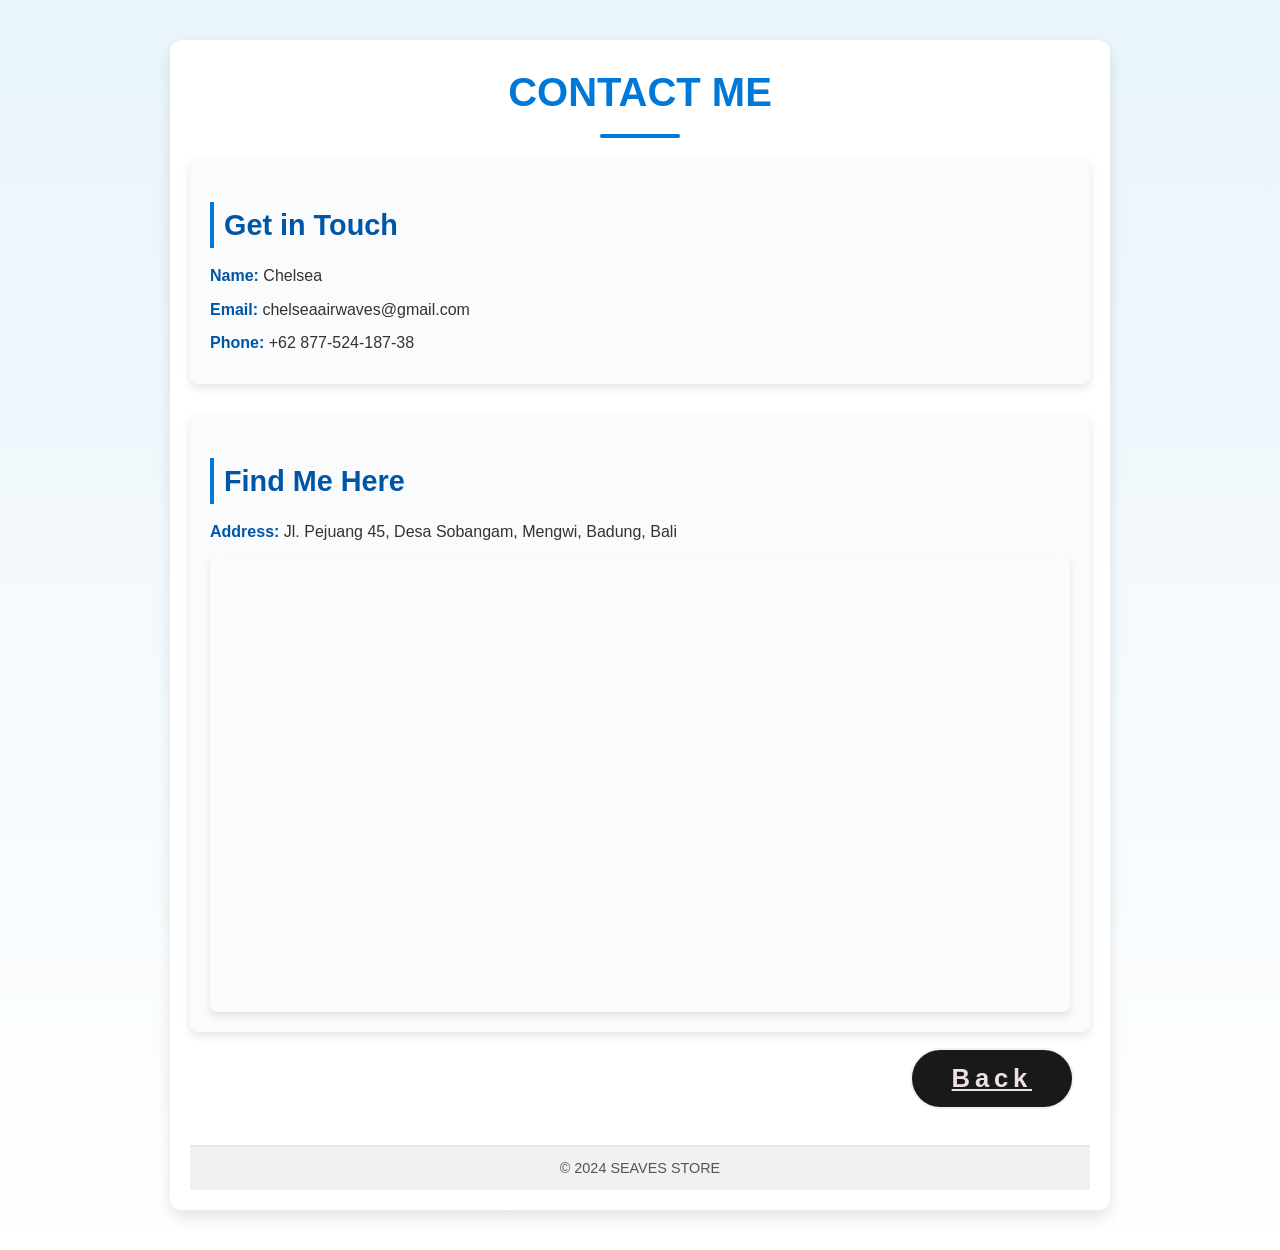
<file: contact.html>
<!DOCTYPE html>
<html lang="en">
<head>
    <meta charset="UTF-8">
    <meta name="viewport" content="width=device-width, initial-scale=1.0">
    <title>Contact Us</title>
    <link rel="stylesheet" href="stylecontact.css">
</head>
<body>
    <div class="container">
        <header>
            <h1>Contact Me</h1>
        </header>
        <main>
            <section class="contact-info">
                <h2>Get in Touch</h2>
                <p><strong>Name:</strong> Chelsea</p>
                <p><strong>Email:</strong> chelseaairwaves@gmail.com</p>
                <p><strong>Phone:</strong> +62 877-524-187-38</p>
            </section>

            <section class="address">
                <h2>Find Me Here</h2>
                <p><strong>Address:</strong> Jl. Pejuang 45, Desa Sobangam, Mengwi, Badung, Bali</p>
                <div class="map-container">
                    <iframe 
                        src="https://www.google.com/maps/embed?pb=!1m18!1m12!1m3!1d3945.980999138491!2d115.19279619999999!3d-8.501225200000002!2m3!1f0!2f0!3f0!3m2!1i1024!2i768!4f13.1!3m3!1m2!1s0x2dd23ca6385fd591%3A0xea40992e0d8b8bc4!2sMengwi%2C%20Sobangan%2C%20Kec.%20Mengwi%2C%20Kabupaten%20Badung%2C%20Bali%2080352!5e0!3m2!1sid!2sid!4v1732113334222!5m2!1sid!2sid" width="600" height="450" style="border:0;" allowfullscreen="" loading="lazy" referrerpolicy="no-referrer-when-downgrade"></>" 
                        width="100%" 
                        height="300" 
                        style="border:0;" 
                        allowfullscreen="" 
                        loading="lazy" 
                        referrerpolicy="no-referrer-when-downgrade"></iframe>
                </div>
            </section>
        </main>
        <div class="container-btn">
            <a href="index.html" class="btn-1">Back</a>
        </div>
        <footer>
            <p>© 2024 SEAVES STORE</p>
        </footer>
    </div>
</body>
</html>
</file>
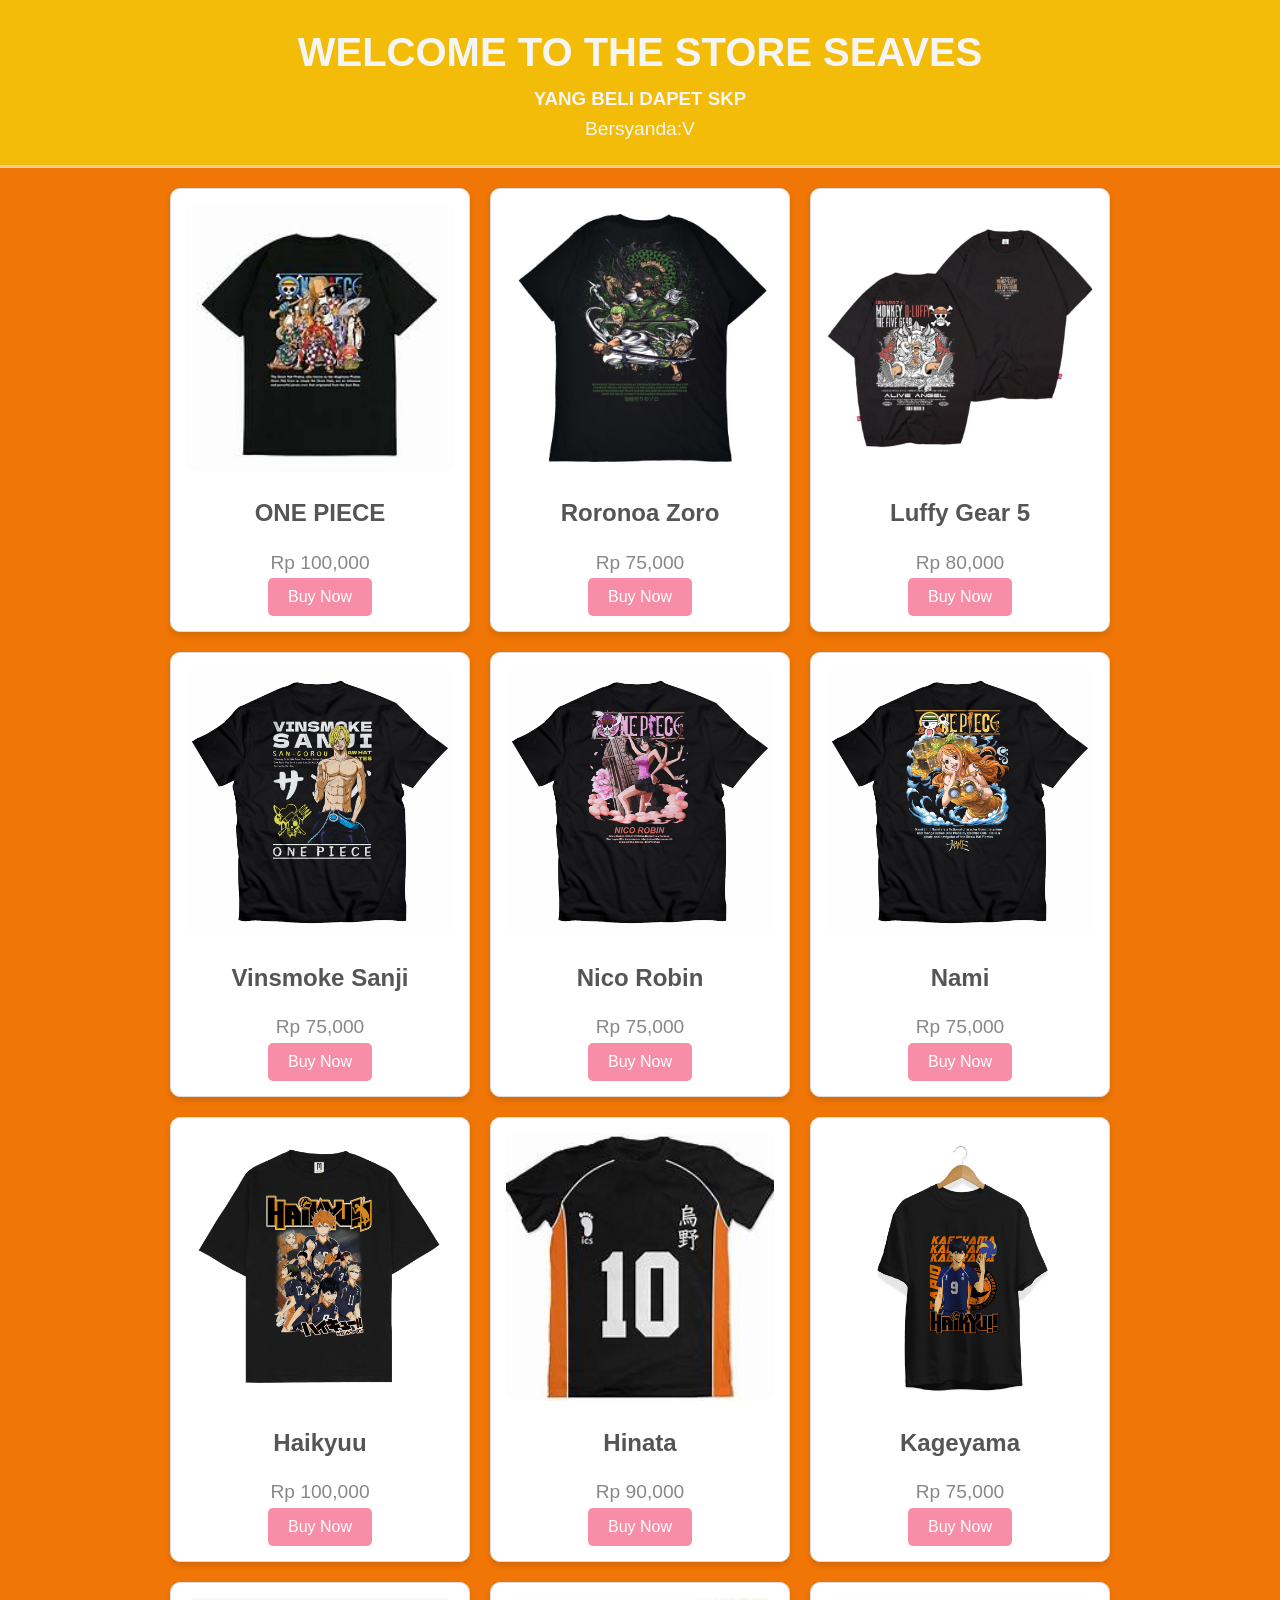
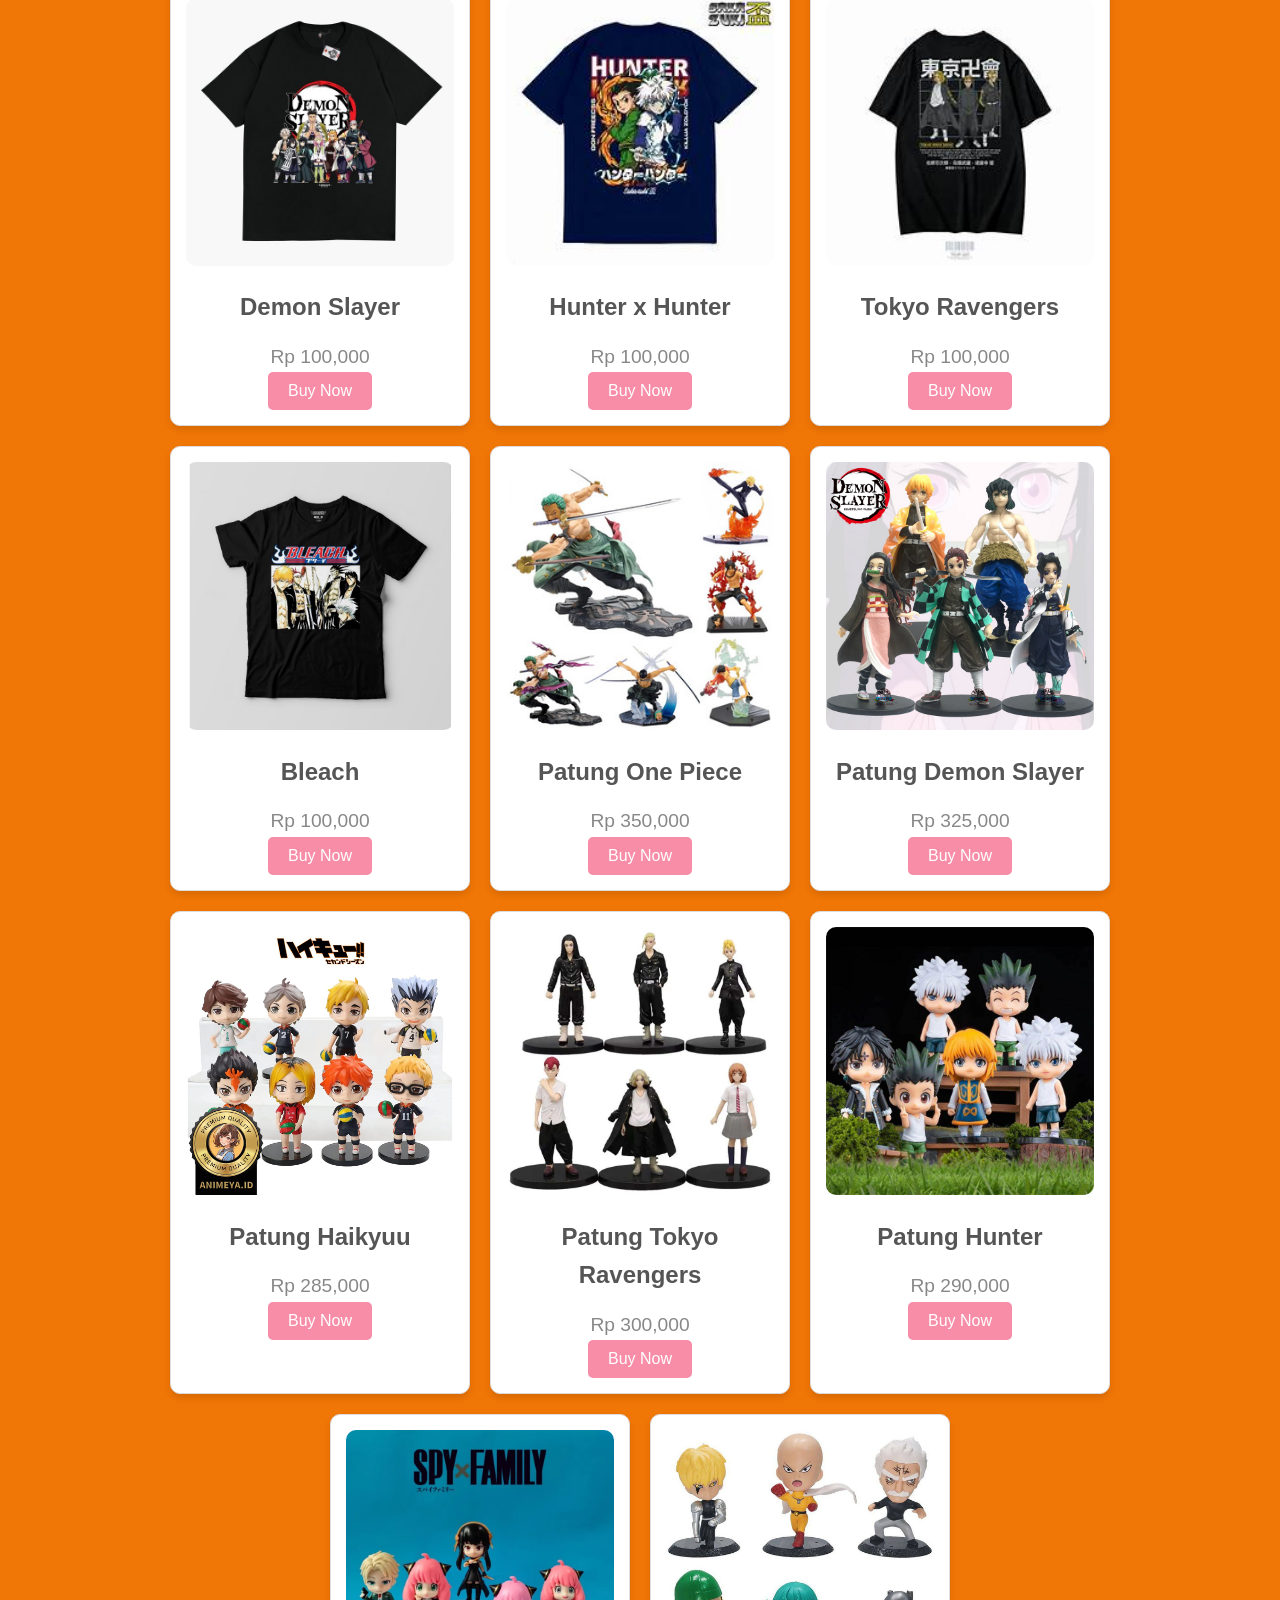
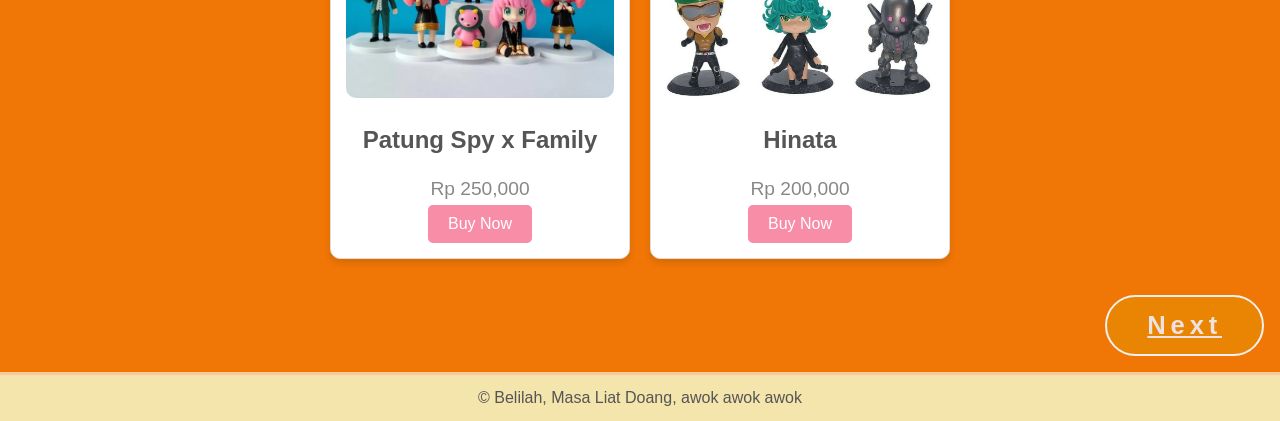
<file: product.html>
<!DOCTYPE html>
<html lang="en">
<head>
  <meta charset="UTF-8">
  <meta name="viewport" content="width=device-width, initial-scale=1.0">
  <title>Thrift Shop Crewneck</title>
  <link rel="stylesheet" href="styleproduct.css">
</head>
<body>
  <header>
    <h1>WELCOME TO THE STORE SEAVES</h1>
    <h3>YANG BELI DAPET SKP</h3>
    <p>Bersyanda:V</p>
  </header>
  <main>
    <section class="products">
      <div class="product-card">
        <img src="imagesproduct/baju 1.jpeg" alt="Crewneck 1">
        <h2>ONE PIECE</h2>
        <p>Rp 100,000</p>
        <button class="buy-button">Buy Now</button>
      </div>
      <div class="product-card">
        <img src="imagesproduct/baju 2.jpeg" alt="Crewneck 2">
        <h2>Roronoa Zoro</h2>
        <p>Rp 75,000</p>
        <button class="buy-button">Buy Now</button>
      </div>
      <div class="product-card">
        <img src="imagesproduct/baju 3.jpeg" alt="Crewneck 3">
        <h2>Luffy Gear 5</h2>
        <p>Rp 80,000</p>
        <button class="buy-button">Buy Now</button>
      </div>
      <div class="product-card">
        <img src="imagesproduct/baju 4.jpeg" alt="Crewneck 3">
        <h2>Vinsmoke Sanji</h2>
        <p>Rp 75,000</p>
        <button class="buy-button">Buy Now</button>
      </div>
      <div class="product-card">
        <img src="imagesproduct/baju 5.jpeg" alt="Crewneck 3">
        <h2>Nico Robin</h2>
        <p>Rp 75,000</p>
        <button class="buy-button">Buy Now</button>
      </div>
      <div class="product-card">
        <img src="imagesproduct/baju 6.jpeg" alt="Crewneck 3">
        <h2>Nami</h2>
        <p>Rp 75,000</p>
        <button class="buy-button">Buy Now</button>
      </div>
      <div class="product-card">
        <img src="imagesproduct/baju 7.jpeg" alt="Crewneck 3">
        <h2>Haikyuu</h2>
        <p>Rp 100,000</p>
        <button class="buy-button">Buy Now</button>
      </div>
      <div class="product-card">
        <img src="imagesproduct/baju 8.jpeg" alt="Crewneck 3">
        <h2>Hinata </h2>
        <p>Rp 90,000</p>
        <button class="buy-button">Buy Now</button>
      </div> 
      <div class="product-card">
        <img src="imagesproduct/baju 9.jpeg" alt="Crewneck 3">
        <h2>Kageyama </h2>
        <p>Rp 75,000</p>
        <button class="buy-button">Buy Now</button>
      </div> 
      <div class="product-card">
        <img src="imagesproduct/baju 10.jpeg" alt="Crewneck 3">
        <h2>Demon Slayer </h2>
        <p>Rp 100,000</p>
        <button class="buy-button">Buy Now</button>
      </div> 
      <div class="product-card">
        <img src="imagesproduct/baju 11.jpeg" alt="Crewneck 3">
        <h2>Hunter x Hunter </h2>
        <p>Rp 100,000</p>
        <button class="buy-button">Buy Now</button>
      </div> 
      <div class="product-card">
        <img src="imagesproduct/baju 12.jpeg" alt="Crewneck 3">
        <h2>Tokyo Ravengers</h2>
        <p>Rp 100,000</p>
        <button class="buy-button">Buy Now</button>
      </div> 
      <div class="product-card">
        <img src="imagesproduct/baju 13.jpeg" alt="Crewneck 3">
        <h2>Bleach</h2>
        <p>Rp 100,000</p>
        <button class="buy-button">Buy Now</button>
      </div> 
      <div class="product-card">
        <img src="imagesproduct/patung 1.jpg" alt="Crewneck 3">
        <h2>Patung One Piece</h2>
        <p>Rp 350,000</p>
        <button class="buy-button">Buy Now</button>
      </div> 
      <div class="product-card">
        <img src="imagesproduct/patung 2.jpeg" alt="Crewneck 3">
        <h2>Patung Demon Slayer</h2>
        <p>Rp 325,000</p>
        <button class="buy-button">Buy Now</button>
      </div> 
      <div class="product-card">
        <img src="imagesproduct/patung 3.jpeg" alt="Crewneck 3">
        <h2>Patung Haikyuu </h2>
        <p>Rp 285,000</p>
        <button class="buy-button">Buy Now</button>
      </div>
      <div class="product-card">
        <img src="imagesproduct/patung 4.webp" alt="Crewneck 3">
        <h2>Patung Tokyo Ravengers</h2>
        <p>Rp 300,000</p>
        <button class="buy-button">Buy Now</button>
      </div>
      <div class="product-card">
        <img src="imagesproduct/patung 5.jpg" alt="Crewneck 3">
        <h2>Patung Hunter </h2>
        <p>Rp 290,000</p>
        <button class="buy-button">Buy Now</button>
      </div>
      <div class="product-card">
        <img src="imagesproduct/patung 6.webp" alt="Crewneck 3">
        <h2>Patung Spy x Family</h2>
        <p>Rp 250,000</p>
        <button class="buy-button">Buy Now</button>
      </div>
      <div class="product-card">
        <img src="imagesproduct/patung 7.jpg" alt="Crewneck 3">
        <h2>Hinata </h2>
        <p>Rp 200,000</p>
        <button class="buy-button">Buy Now</button>
      </div>
    </section>
  </main>
  <div class="container">
    <a href="contact.html" class="btn">Next</a>
</div>
  <footer>
    <p>&copy; Belilah, Masa Liat Doang, awok awok awok</p>
  </footer>
</body>
</html>
</file>
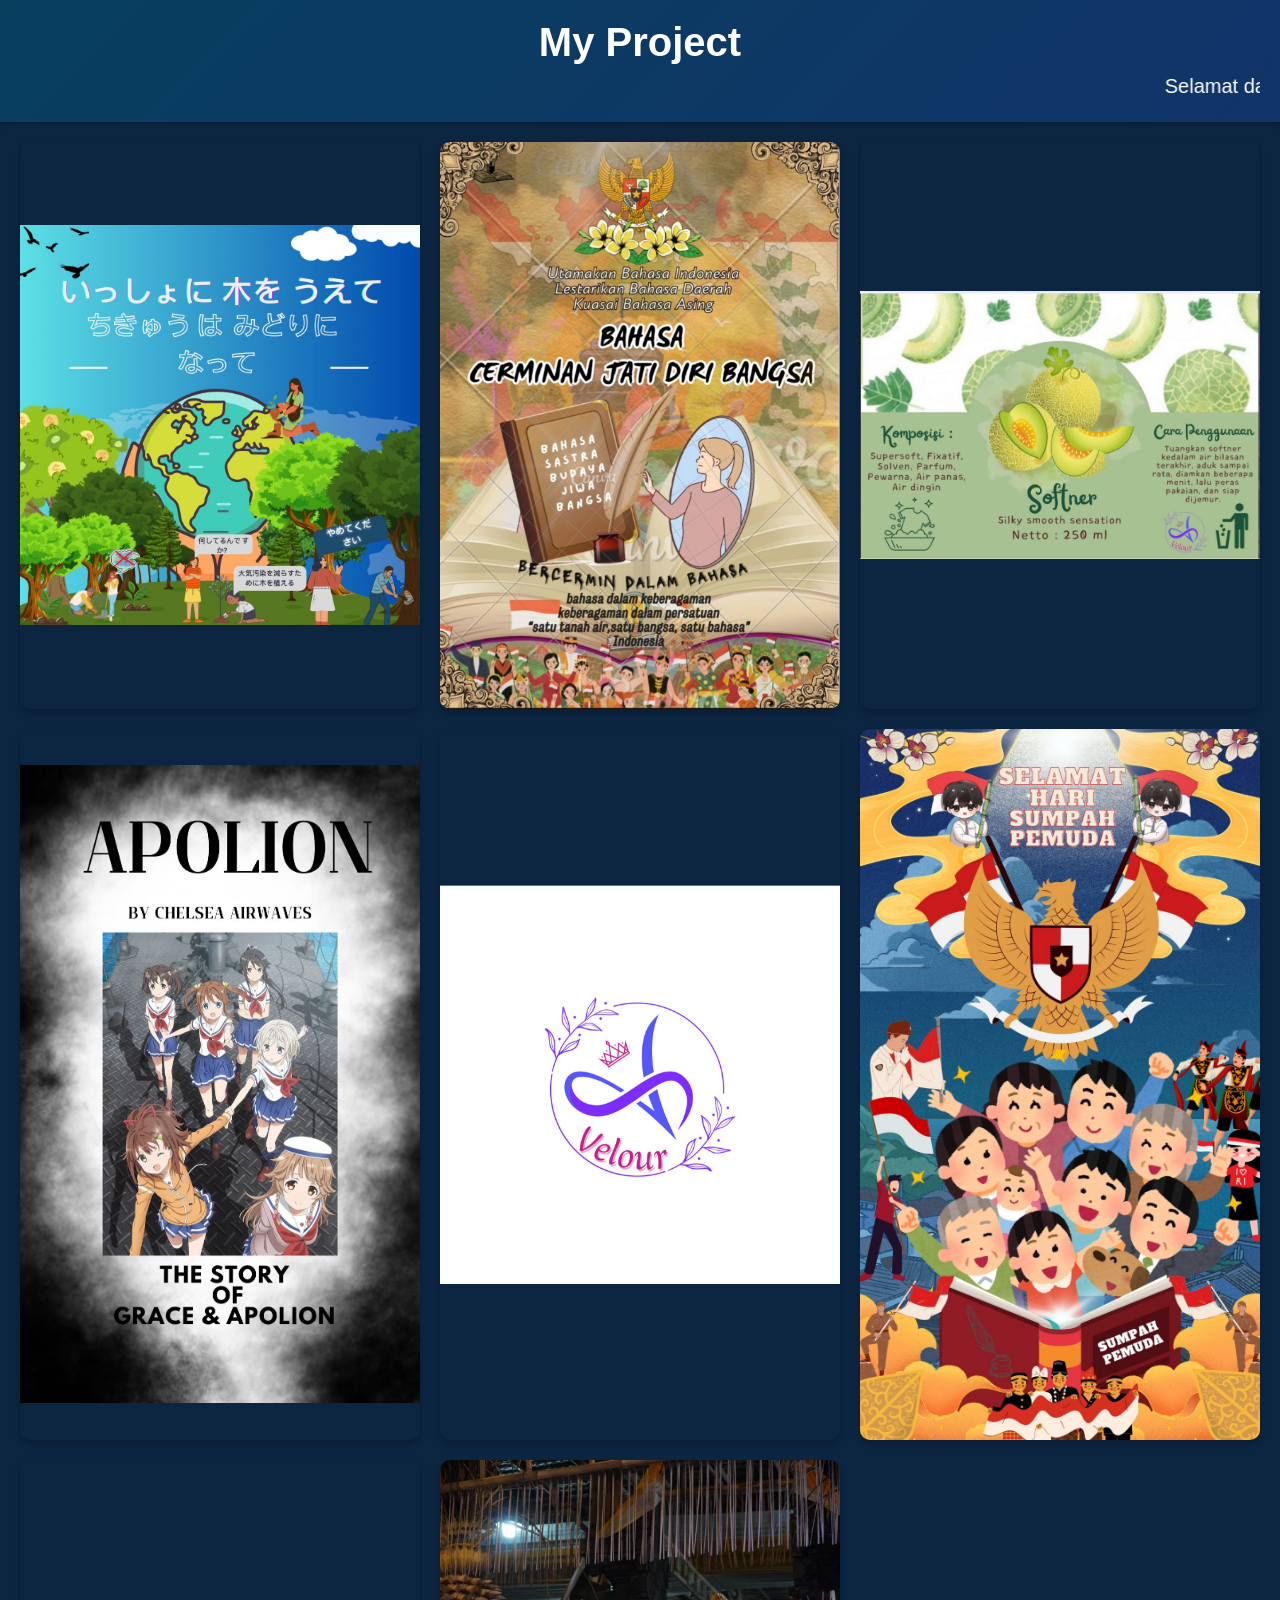
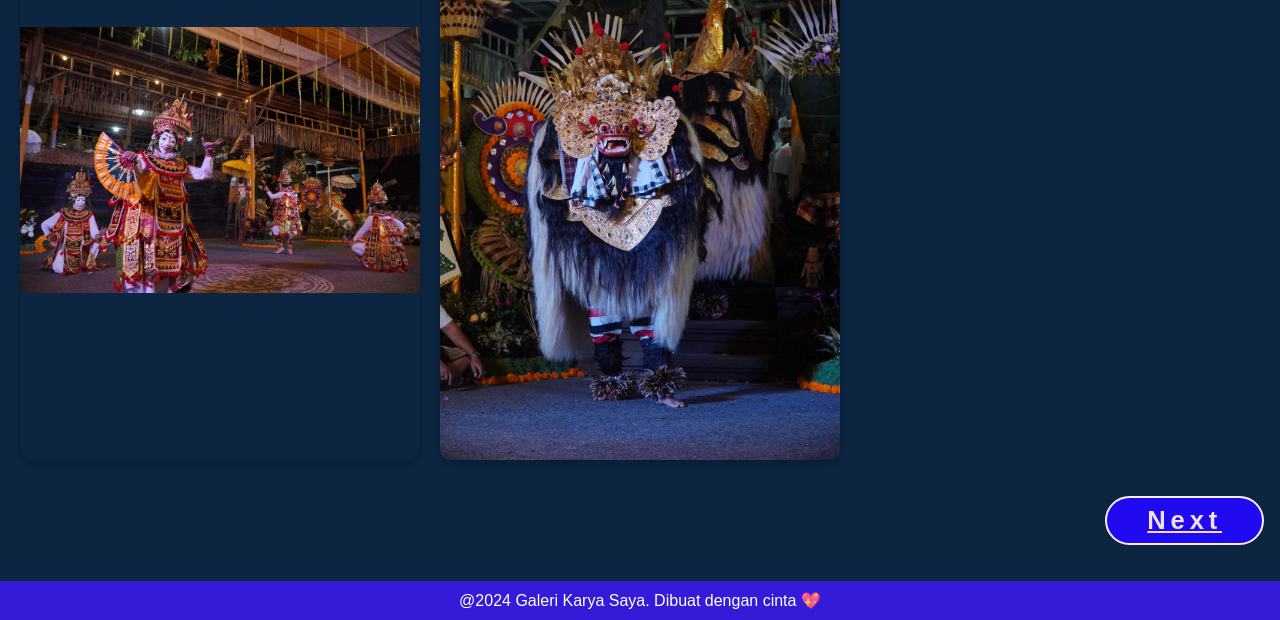
<file: project.html>
<!DOCTYPE html>
<html lang="id">
<head>
    <meta charset="UTF-8">
    <meta name="viewport" content="width=device-width, initial-scale=1.0">
    <title>Karyaku</title>
    <link rel="stylesheet" href="styleproject.css">
</head>
<body>
    <header>
        <h1>My Project</h1>
        
        <marquee behavior="scroll" direction="left">
            Selamat datang di galeri hasil karya saya. Nikmati koleksi ini!
        </marquee>
    
    </header>

    <section class="gallery">
        <div class="photo">
            <img src="imagesproject/poster 1.jpg" alt="imagesproject">
            <div class="overlay">
                <p>Karya 1: Poster Bahasa Jepang</p>
            </div>
        </div>
        <div class="photo">
            <img src="imagesproject/poster2.jpg" alt="Karya 2">
            <div class="overlay">
                <p>Karya 2: Poster Bulan Bahasa</p>
            </div>
        </div>
        <div class="photo">
            <img src="imagesproject/kemasan.jpg" alt="Karya 3">
            <div class="overlay">
                <p>Karya 3: Kemasan Softener</p>
            </div>
        </div>
        <div class="photo">
            <img src="imagesproject/cover 1.jpg" alt="Karya 4">
            <div class="overlay">
                <p>Karya 4: Cover Novel</p>
            </div>
        </div>
        <div class="photo">
            <img src="imagesproject/logo.jpg" alt="Karya 5">
            <div class="overlay">
                <p>Karya 5: Logo </p>
            </div>
        </div>
        <div class="photo">
            <img src="imagesproject/poster 3.jpg" alt="Karya 6">
            <div class="overlay">
                <p>Karya 6: Poster Hari Sumpah Pemuda</p>
            </div>
        </div>
        <div class="photo">
            <img src="imagesproject/telek .jpg" alt="Karya 6">
            <div class="overlay">
                <p>Karya 7: Tari Telek</p>
            </div>
        </div>
        <div class="photo">
            <img src="imagesproject/barong.jpg" alt="Karya 6">
            <div class="overlay">
                <p>Karya 8: Napak Pertiwi</p>
            </div>
        </div>
    </section>
    <div class="container">
        <a href="product.html" class="btn">Next</a>
    </div>
    <footer>
       
            @2024 Galeri Karya Saya. Dibuat dengan cinta 💖 
    </footer>
</body>
</html>
</file>
<file: stylecontact.css>
/* General Styles */
body {
    font-family: 'Poppins', sans-serif;
    margin: 0;
    padding: 0;
    background: linear-gradient(to bottom, #e9f4fb, #ffffff);
    color: #333;
    line-height: 1.6;
}

.container {
    max-width: 900px;
    margin: 40px auto;
    padding: 20px;
    background: #ffffff;
    border-radius: 12px;
    box-shadow: 0 8px 16px rgba(0, 0, 0, 0.1);
    overflow: hidden;
}

/* Header */
header {
    text-align: center;
    margin-bottom: 20px;
}

header h1 {
    font-size: 2.5rem;
    font-weight: bold;
    color: #0078d7;
    margin: 0;
    text-transform: uppercase;
    position: relative;
}

header h1::after {
    content: '';
    display: block;
    width: 80px;
    height: 4px;
    background: #0078d7;
    margin: 10px auto 0;
    border-radius: 2px;
}

/* Main Content */
main {
    display: flex;
    flex-direction: column;
    gap: 30px;
}

.contact-info, .address {
    padding: 20px;
    background: #f9fbfd;
    border-radius: 8px;
    box-shadow: 0 4px 8px rgba(0, 0, 0, 0.1);
    transition: transform 0.3s ease, box-shadow 0.3s ease;
}

.contact-info:hover, .address:hover {
    transform: translateY(-5px);
    box-shadow: 0 8px 16px rgba(0, 0, 0, 0.2);
}

.contact-info h2, .address h2 {
    font-size: 1.8rem;
    margin-bottom: 15px;
    color: #0056a6;
    border-left: 4px solid #0078d7;
    padding-left: 10px;
}

p {
    margin: 8px 0;
}

.contact-info p strong, .address p strong {
    color: #0056a6;
}

/* Map Section */
.map-container {
    margin-top: 10px;
    border-radius: 8px;
    overflow: hidden;
    box-shadow: 0 4px 8px rgba(0, 0, 0, 0.1);
}

iframe {
    border: none;
    border-radius: 8px;
}

.container-btn {
    display: flex;
    justify-content: flex-end; /* Pindahkan tombol ke kanan */
    padding: 1rem;
}

.btn-1 {
    display: flex;
    justify-content: center;
    align-items: center;
    padding: 0.5rem 2.5rem;
    background-color: rgb(26, 25, 25);
    border-radius: 4rem;
    font-size: 1.6rem;
    color: #eee1e1;
    letter-spacing: 0.3rem;
    font-weight: 600;
    border: 2px solid #f3f0f0;
    transition: 0.3s ease;
    cursor: pointer;
}

.btn-1:hover{
    transform: scale3d(1.03);
    background-color: #faf1f1;
    color: rgb(20, 20, 19);
    box-shadow: 0 0 25px #f3f2f2;
}

/* Footer */
footer {
    text-align: center;
    margin-top: 20px;
    padding: 10px;
    background: #f1f1f1;
    color: #555;
    font-size: 0.9rem;
    border-top: 2px solid #e6e6e6;
}

footer p {
    margin: 0;
}

/* Responsive Design */
@media (max-width: 768px) {
    .container {
        margin: 20px;
        padding: 15px;
    }

    header h1 {
        font-size: 2rem;
    }

    .contact-info h2, .address h2 {
        font-size: 1.5rem;
    }
}
</file>
<file: styleproduct.css>
/* Reset default browser styles */
* {
    margin: 0;
    padding: 0;
    box-sizing: border-box;
  }
  
  body {
    font-family: 'Arial', sans-serif;
    line-height: 1.6;
    background-color: #f07605;
    color: whitesmoke;
  }
  
  /* Header styling */
  header {
    text-align: center;
    background-color: #f3bc09;
    padding: 20px;
    border-bottom: 3px solid #f9cb9c;
  }
  
  header h1 {
    font-size: 2.5rem;
    color: whitesmoke;
    font-family: 'Segoe UI', Tahoma, Geneva, Verdana, sans-serif;
  }
  
  header p {
    font-size: 1.2rem;
    color: whitesmoke;
    
  }
  
  /* Product section styling */
  .products {
    display: flex;
    justify-content: center;
    gap: 20px;
    padding: 20px;
    flex-wrap: wrap;
  }
  
  .product-card {
    background: #ffffff;
    border: 1px solid #ddd;
    border-radius: 10px;
    width: 300px;
    padding: 15px;
    text-align: center;
    box-shadow: 0 4px 6px rgba(0, 0, 0, 0.1);
    transition: transform 0.2s, box-shadow 0.2s;
  }
  
  .product-card:hover {
    transform: translateY(-5px);
    box-shadow: 0 6px 8px rgba(0, 0, 0, 0.2);
  }
  
  .product-card img {
    width: 100%;
    border-radius: 10px;
  }
  
  .product-card h2 {
    font-size: 1.5rem;
    color: #555;
    margin: 15px 0;
  }
  
  .product-card p {
    font-size: 1.2rem;
    color: #888;
  }
  
  .buy-button {
    background-color: #f78da7;
    color: #fff;
    border: none;
    padding: 10px 20px;
    font-size: 1rem;
    border-radius: 5px;
    cursor: pointer;
    transition: background-color 0.3s;
  }
  
  .buy-button:hover {
    background-color: #f45c6f;
  }

  .container {
    display: flex;
    justify-content: flex-end; /* Pindahkan tombol ke kanan */
    padding: 1rem;
}

.btn {
    display: flex;
    justify-content: center;
    align-items: center;
    padding: 0.5rem 2.5rem;
    background-color: rgb(233, 133, 3);
    border-radius: 4rem;
    font-size: 1.6rem;
    color: #eee1e1;
    letter-spacing: 0.3rem;
    font-weight: 600;
    border: 2px solid #f3f0f0;
    transition: 0.3s ease;
    cursor: pointer;
}

.btn:hover{
    transform: scale3d(1.03);
    background-color: #faf1f1;
    color: rgb(247, 143, 9);
    box-shadow: 0 0 25px #f3f2f2;
}

  
  /* Footer styling */
  footer {
    text-align: center;
    padding: 10px;
    background-color: #f3e5ab;
    color: #555;
    border-top: 3px solid #f9cb9c;
  }
</file>
<file: styleproject.css>
* {
    margin: 0;
    padding: 0;
    box-sizing: border-box;
}

body {
    font-family: 'Arial', sans-serif;
    background-color: #0c2541;
    color: #333;
}

header {
    text-align: center;
    background: linear-gradient(135deg, #083f5f, #113469);
    color: white;
    padding: 20px;
    box-shadow: 0 2px 5px rgba(0, 0, 0, 0.2);
}

header h1 {
    font-size: 2.5em;
    margin-bottom: 10px;
}

header p {
    font-size: 1.2em;
}

marquee {
    font-size: 20px;
}

.gallery {
    display: grid;
    grid-template-columns: repeat(auto-fit, minmax(300px, 1fr));
    gap: 20px;
    padding: 20px;
}

.photo {
    position: relative;
    overflow: hidden;
    border-radius: 10px;
    box-shadow: 0 4px 6px rgba(0, 0, 0, 0.2);
    transition: transform 0.3s ease, box-shadow 0.3s ease;
    display: flex;          /* Gunakan Flexbox */
    justify-content: center; /* Posisi horizontal foto di dalam kotak */
    align-items: center;    /* Posisi vertikal foto di dalam kotak */   
}

.photo:hover {
    transform: scale(1.05);
    box-shadow: 0 6px 10px rgba(0, 0, 0, 0.3);
}

.photo img {
    width: 100%;
    height: auto;
    display: block;
}

.overlay {
    position: absolute;
    bottom: 0;
    left: 0;
    right: 0;
    background: rgba(0, 0, 0, 0.7);
    color: white;
    padding: 10px;
    text-align: center;
    opacity: 0;
    transition: opacity 0.3s ease;
}

.photo:hover .overlay {
    opacity: 1;
}


.container {
    display: flex;
    justify-content: flex-end; /* Pindahkan tombol ke kanan */
    padding: 1rem;
}

.btn {
    display: flex;
    justify-content: center;
    align-items: center;
    padding: 0.5rem 2.5rem;
    background-color: rgb(33, 10, 240);
    border-radius: 4rem;
    font-size: 1.6rem;
    color: #eee1e1;
    letter-spacing: 0.3rem;
    font-weight: 600;
    border: 2px solid #f3f0f0;
    transition: 0.3s ease;
    cursor: pointer;
}

.btn:hover{
    transform: scale3d(1.03);
    background-color: #faf1f1;
    color: rgb(22, 18, 39);
    box-shadow: 0 0 25px #f3f2f2;
}

footer {
    text-align: center;
    background-color: #341bd8;
    color: white;
    padding: 10px;
    position: relative;
    margin-top: 20px;
}
</file>
